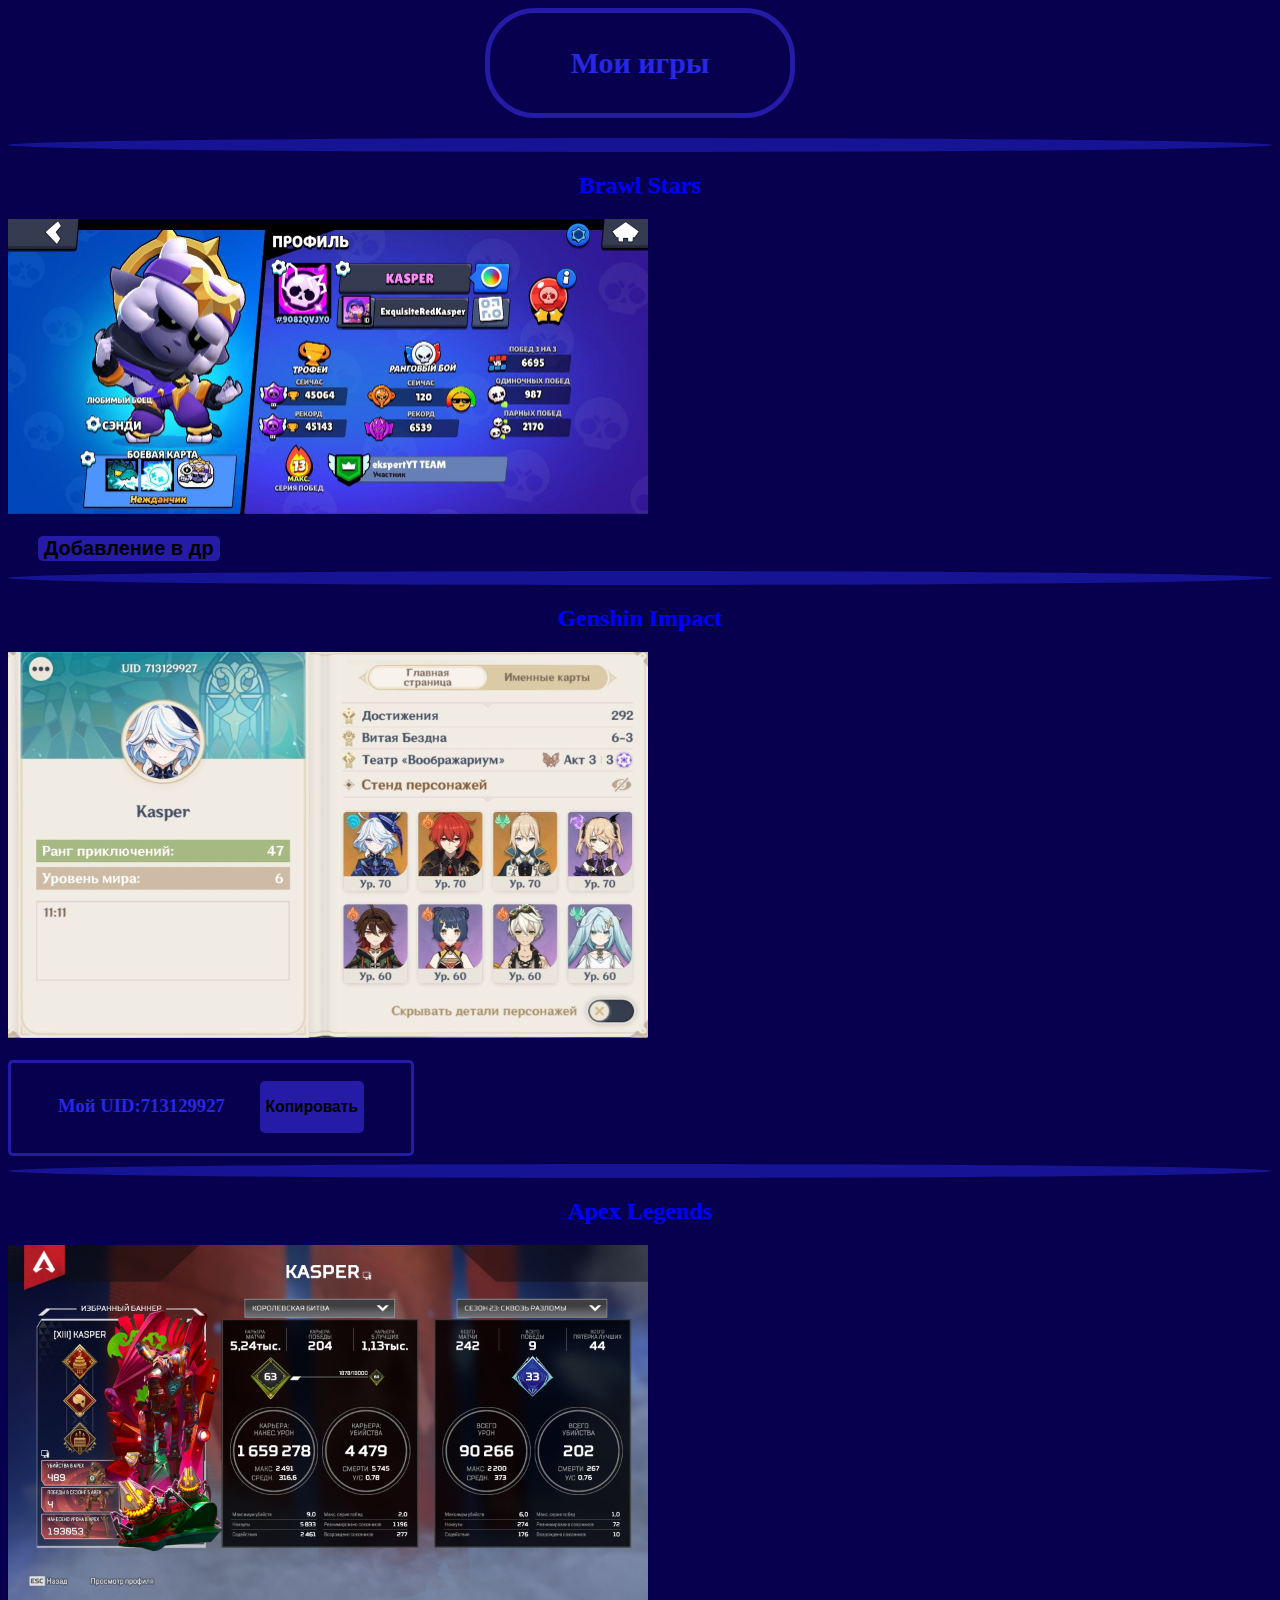
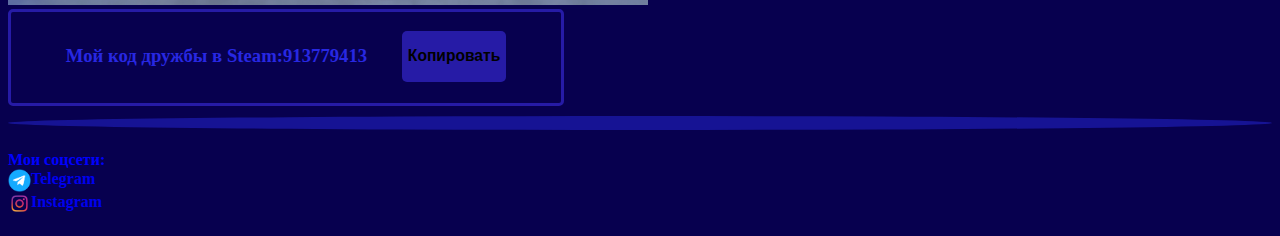
<file: game.html>
<!DOCTYPE html>
<html lang="ru">

<head>
    <meta charset="UTF-8">
    <title>My games</title>
    <meta name="viewport" content="width=device-width, initial-scale=1.0">
    <link rel="stylesheet" href="css/game.css" />
    <link rel="stylesheet" href="css/end.css"/>
    <link rel="shortcut icon" href="img/game.ico" type="image/x-icon">
  <link rel="icon" href="img/game.ico" type="image/x-icon">
</head>
<body>
    <script src="game.js"></script>
    <h1 class="center-text">Мои игры</h1>
    <div>
        <hr class="line">
        <h2 align="center" style="color: blue;">Brawl Stars</h2>
        <img src="img/BS.jpg" alt="BrawlStars"><br><br>
        <button class="bs-friends" title="Нажми, чтобы добавить в др">
            <a href="https://link.brawlstars.com/invite/friend/ru?tag=9082QVJY0&token=kwmywmc4" class="bs-friends-text">Добавление в др</a>
    </button>
    </div>
    <div>
        <hr class="line">
        <h2 align="center" style="color: blue;">Genshin Impact</h2>
        <img src="img/Genshin.jpg" alt="Genshin Impact"><br><br>
        <div class="UID"><h3>
            Мой UID:<span >713129927</span>  
        <button onclick="copyButton(this)"><h3>Копировать</h3></button></h3>
        </div>
    </div>
    <div>
        <hr class="line">
        <h2 align="center" style="color: blue;">Apex Legends</h2>
        <img src="img/Apex.jpg" alt="Apex Legends">
        <div class="steamID"> <h3>
            Мой код дружбы в Steam:<span>913779413</span>
        <button onclick="copyButton2(this)"><h3>Копировать</h3></button></h3>     
        </div>

    </div>
    <div>
       <hr class="end"> 
       <h4 style="color: blue;"> Мои соцсети:<br><img src="img/tg icon.png" style="width: 23px;" align="center"><a href="https://t.me/Marki6_9">Telegram</a><br><img src="img/inst icon.png" style="width: 23px;" align="center"><a href="https://www.instagram.com/mark.venger934/">Instagram</a></h4>
     
    </div>
</body>
</html>
</file>
<file: css/game.css>
body{
    background: rgb(7, 0, 79);
}

a{
    text-decoration: none;
}
img{
    height:auto ;
    width: 640px; ;
}
.center-text{
	color:rgb(40, 40, 226);
	font-size: 30px;
	font-weight:bold;
	padding-top: 0;
	display: flex;
	justify-content: center;
	align-items: center;
	border: 5px solid rgba(49, 36, 193, 0.762);
	border-radius: 50px;
	width: 300px;
	height: 100px;
	margin-left: auto;
	margin-right: auto;
	margin-top: 5px;
}

.line{
    color: rgba(40, 40, 226, 0.473);;
    border-style: solid;
    border-width: 7px;
    border-radius: 100%;
}
.UID{
    border: 3px solid rgba(49, 36, 193, 0.762);
    border-radius: 5px;
    width: 400px;
    height: auto;
    color: rgb(40, 40, 226);
    text-align: center;
}
.steamID{
    border: 3px solid rgba(49, 36, 193, 0.762);
    border-radius: 5px;
    width: 550px;
    height: auto;
    color: rgb(40, 40, 226);
    text-align: center;
    
}
button{
    background: rgba(49, 36, 193, 0.762);
    border: none;
    margin-bottom: 2px;
    border-radius: 5px;
    margin-left: 30px;
    
}
button:active{
    vertical-align: middle;
    background-color:rgba(98, 87, 211, 0.762);
    
}
.bs-friends{
    color:black;
    
}
.bs-friends-text{
    color: black;
    font-size: 20px;
   font-weight: bold;
}

@media (max-width: 768px){
    img{
        height: auto;
        width: 100vw;
    }
    body{
       margin: 0;
       
    }
    html{
        margin: 0;
    }
    .UID{
        max-width: 90vw;
        display: flex;
        margin: 0 auto;
    }
    .steamID{
        max-width: 90vw;
        display: flex;
        margin: 0 auto;
    }
    .bs-friends{
        display: flex;
        margin: 0 auto;
    }
}
</file>
<file: css/end.css>
.end{
    color: rgba(40, 40, 226, 0.473);;
    border-style: solid;
    border-width: 7px;
    border-radius: 100%;
    margin-top: 10px;
    margin-bottom: 10px;
}
.end_page{
    position: bottom; 
    width: 99%;
}

@media (max-width: 768px){
    .end_page{
        font-size: 20px;
    }
}
</file>
